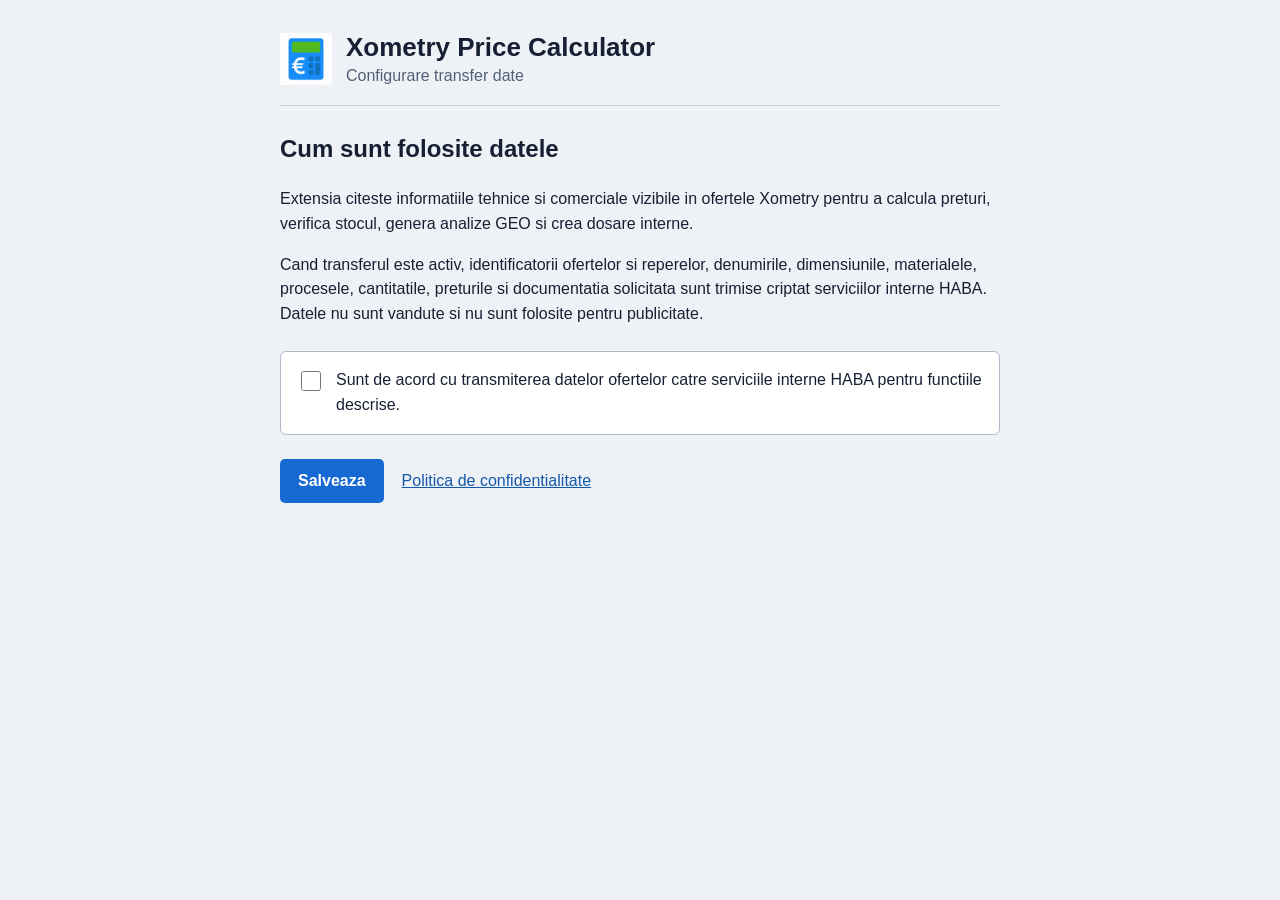
<file: XometryExtension/options.html>
<!doctype html>
<html lang="ro">
<head>
  <meta charset="utf-8">
  <meta name="viewport" content="width=device-width, initial-scale=1">
  <title>Configurare Xometry Price Calculator</title>
  <link rel="stylesheet" href="options.css">
</head>
<body>
  <header>
    <img src="icon.png" alt="" width="52" height="52">
    <div>
      <h1>Xometry Price Calculator</h1>
      <p>Configurare transfer date</p>
    </div>
  </header>

  <main>
    <h2>Cum sunt folosite datele</h2>
    <p>
      Extensia citeste informatiile tehnice si comerciale vizibile in ofertele Xometry pentru a calcula preturi,
      verifica stocul, genera analize GEO si crea dosare interne.
    </p>
    <p>
      Cand transferul este activ, identificatorii ofertelor si reperelor, denumirile, dimensiunile, materialele,
      procesele, cantitatile, preturile si documentatia solicitata sunt trimise criptat serviciilor interne HABA.
      Datele nu sunt vandute si nu sunt folosite pentru publicitate.
    </p>

    <label class="consent-row">
      <input id="data-consent" type="checkbox">
      <span>Sunt de acord cu transmiterea datelor ofertelor catre serviciile interne HABA pentru functiile descrise.</span>
    </label>

    <div class="actions">
      <button id="save" type="button">Salveaza</button>
      <a href="https://xometrystorageinformation.habaresearch.eu/static/extension-privacy.html" target="_blank" rel="noreferrer">
        Politica de confidentialitate
      </a>
    </div>
    <p id="status" role="status"></p>
  </main>
  <script src="options.js"></script>
</body>
</html>
</file>
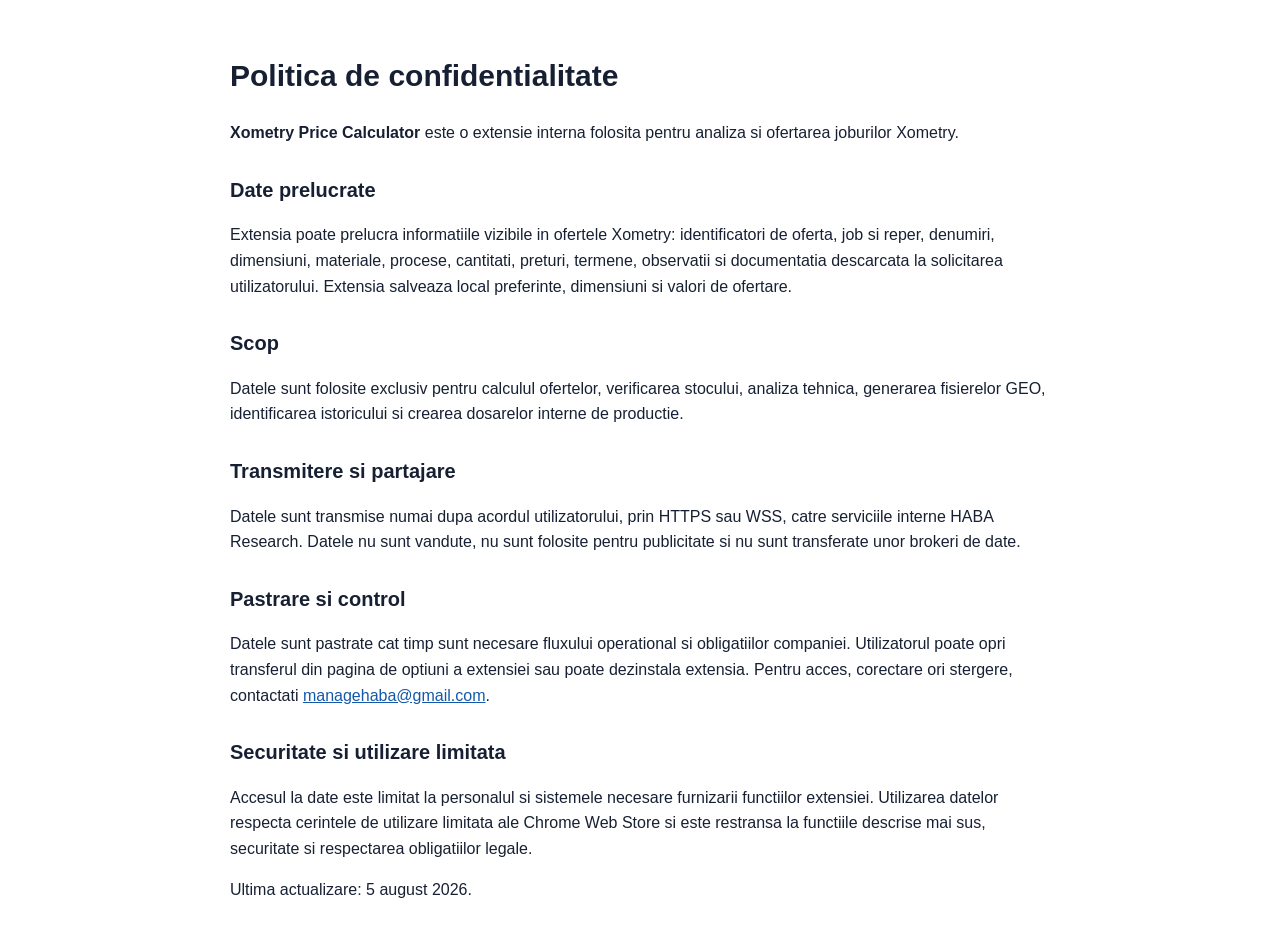
<file: xometry-app/static/extension-privacy.html>
<!doctype html>
<html lang="ro">
<head>
  <meta charset="utf-8">
  <meta name="viewport" content="width=device-width, initial-scale=1">
  <title>Politica de confidentialitate - Xometry Price Calculator</title>
  <style>
    body { max-width: 820px; margin: 0 auto; padding: 32px 20px; color: #172033; font: 16px/1.6 Arial, sans-serif; }
    h1 { font-size: 30px; }
    h2 { margin-top: 28px; font-size: 20px; }
    a { color: #1458aa; }
  </style>
</head>
<body>
  <h1>Politica de confidentialitate</h1>
  <p><strong>Xometry Price Calculator</strong> este o extensie interna folosita pentru analiza si ofertarea joburilor Xometry.</p>

  <h2>Date prelucrate</h2>
  <p>Extensia poate prelucra informatiile vizibile in ofertele Xometry: identificatori de oferta, job si reper, denumiri, dimensiuni, materiale, procese, cantitati, preturi, termene, observatii si documentatia descarcata la solicitarea utilizatorului. Extensia salveaza local preferinte, dimensiuni si valori de ofertare.</p>

  <h2>Scop</h2>
  <p>Datele sunt folosite exclusiv pentru calculul ofertelor, verificarea stocului, analiza tehnica, generarea fisierelor GEO, identificarea istoricului si crearea dosarelor interne de productie.</p>

  <h2>Transmitere si partajare</h2>
  <p>Datele sunt transmise numai dupa acordul utilizatorului, prin HTTPS sau WSS, catre serviciile interne HABA Research. Datele nu sunt vandute, nu sunt folosite pentru publicitate si nu sunt transferate unor brokeri de date.</p>

  <h2>Pastrare si control</h2>
  <p>Datele sunt pastrate cat timp sunt necesare fluxului operational si obligatiilor companiei. Utilizatorul poate opri transferul din pagina de optiuni a extensiei sau poate dezinstala extensia. Pentru acces, corectare ori stergere, contactati <a href="mailto:managehaba@gmail.com">managehaba@gmail.com</a>.</p>

  <h2>Securitate si utilizare limitata</h2>
  <p>Accesul la date este limitat la personalul si sistemele necesare furnizarii functiilor extensiei. Utilizarea datelor respecta cerintele de utilizare limitata ale Chrome Web Store si este restransa la functiile descrise mai sus, securitate si respectarea obligatiilor legale.</p>

  <p>Ultima actualizare: 5 august 2026.</p>
</body>
</html>
</file>
<file: XometryExtension/options.css>
:root {
  color-scheme: light;
  font-family: Arial, sans-serif;
  color: #172033;
  background: #eef2f6;
}

body {
  max-width: 720px;
  margin: 0 auto;
  padding: 32px 20px;
}

header {
  display: flex;
  align-items: center;
  gap: 14px;
  padding-bottom: 20px;
  border-bottom: 1px solid #c7d0dc;
}

h1,
h2,
p {
  margin-top: 0;
}

h1 {
  margin-bottom: 4px;
  font-size: 26px;
}

header p {
  margin-bottom: 0;
  color: #526078;
}

main {
  padding-top: 24px;
  font-size: 16px;
  line-height: 1.55;
}

.consent-row {
  display: flex;
  align-items: flex-start;
  gap: 12px;
  margin: 24px 0;
  padding: 16px;
  background: #fff;
  border: 1px solid #aeb9c8;
  border-radius: 6px;
}

.consent-row input {
  width: 20px;
  height: 20px;
  flex: 0 0 auto;
}

.actions {
  display: flex;
  align-items: center;
  gap: 18px;
}

button {
  padding: 10px 18px;
  color: #fff;
  background: #1769d2;
  border: 0;
  border-radius: 5px;
  cursor: pointer;
  font: inherit;
  font-weight: 700;
}

a {
  color: #1458aa;
}

#status {
  min-height: 24px;
  margin-top: 16px;
  font-weight: 700;
}

#status[data-type="success"] {
  color: #08783f;
}

#status[data-type="error"] {
  color: #b42335;
}
</file>
